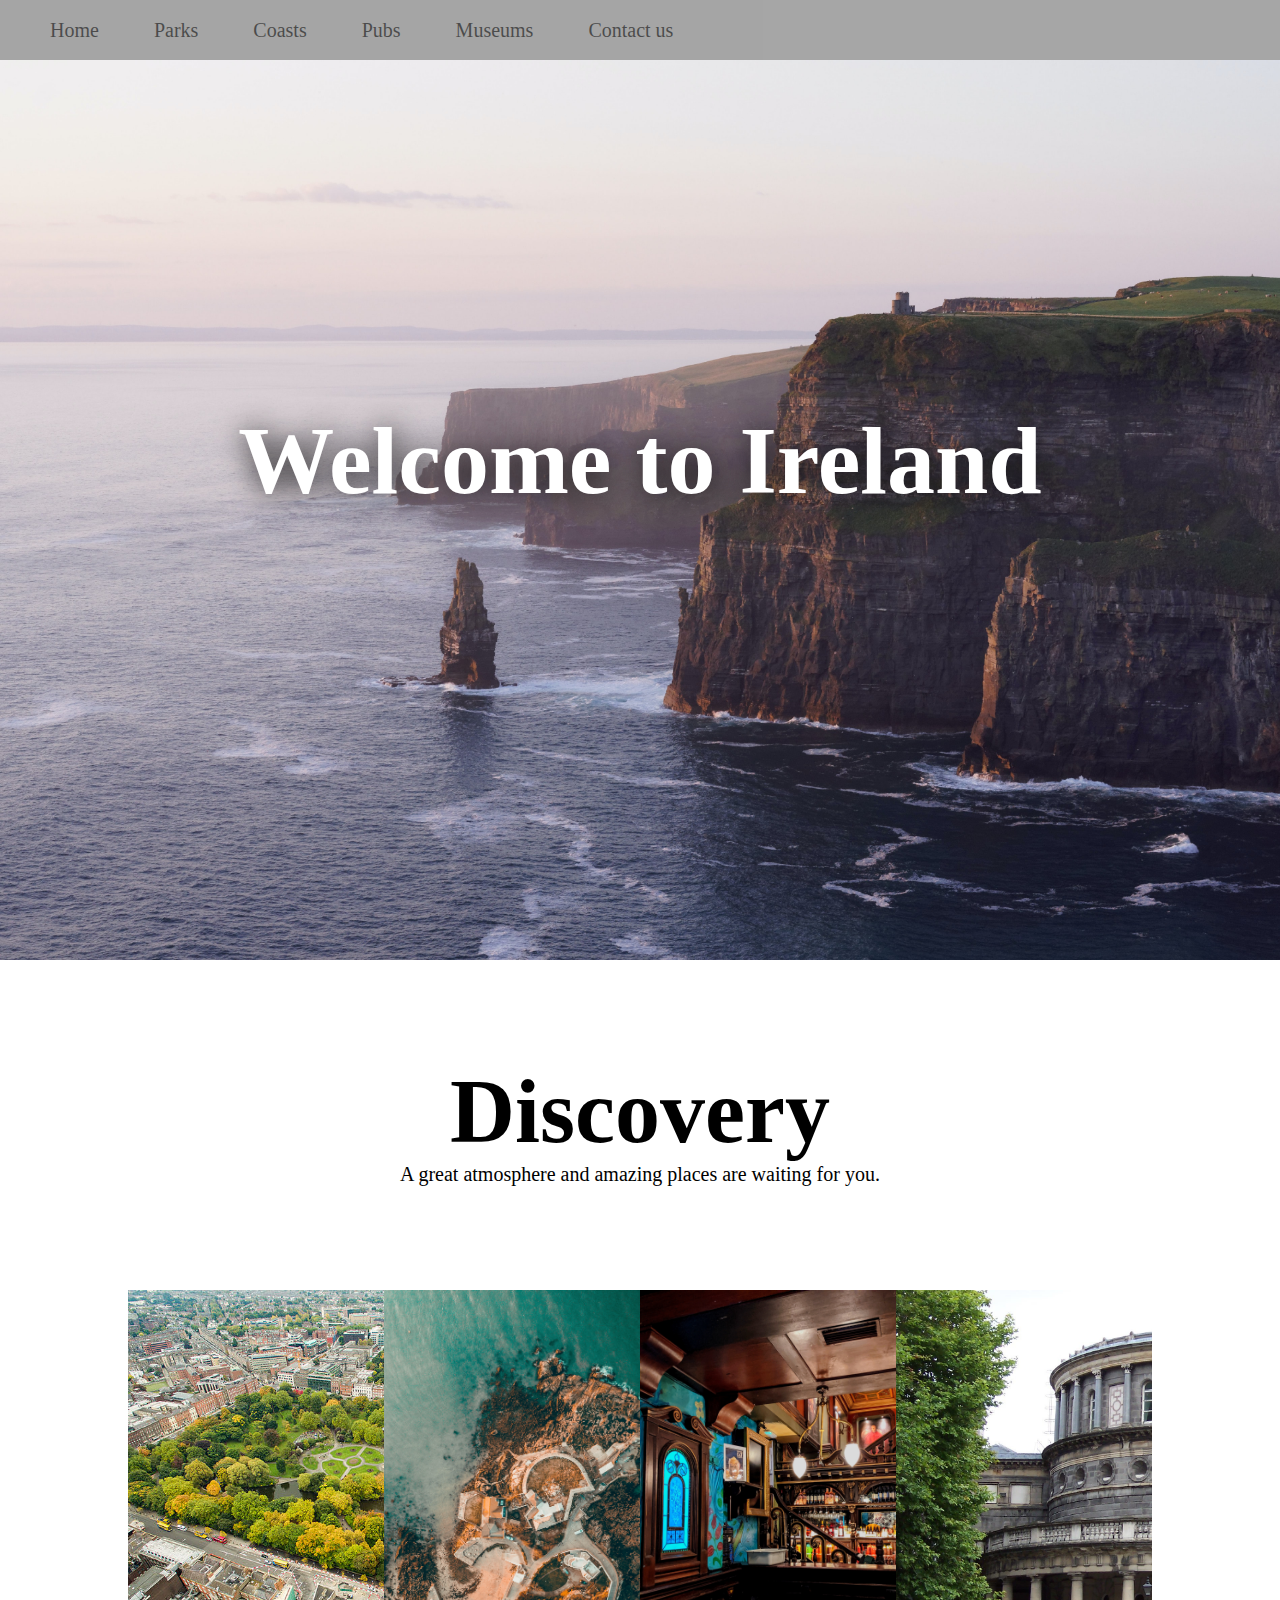
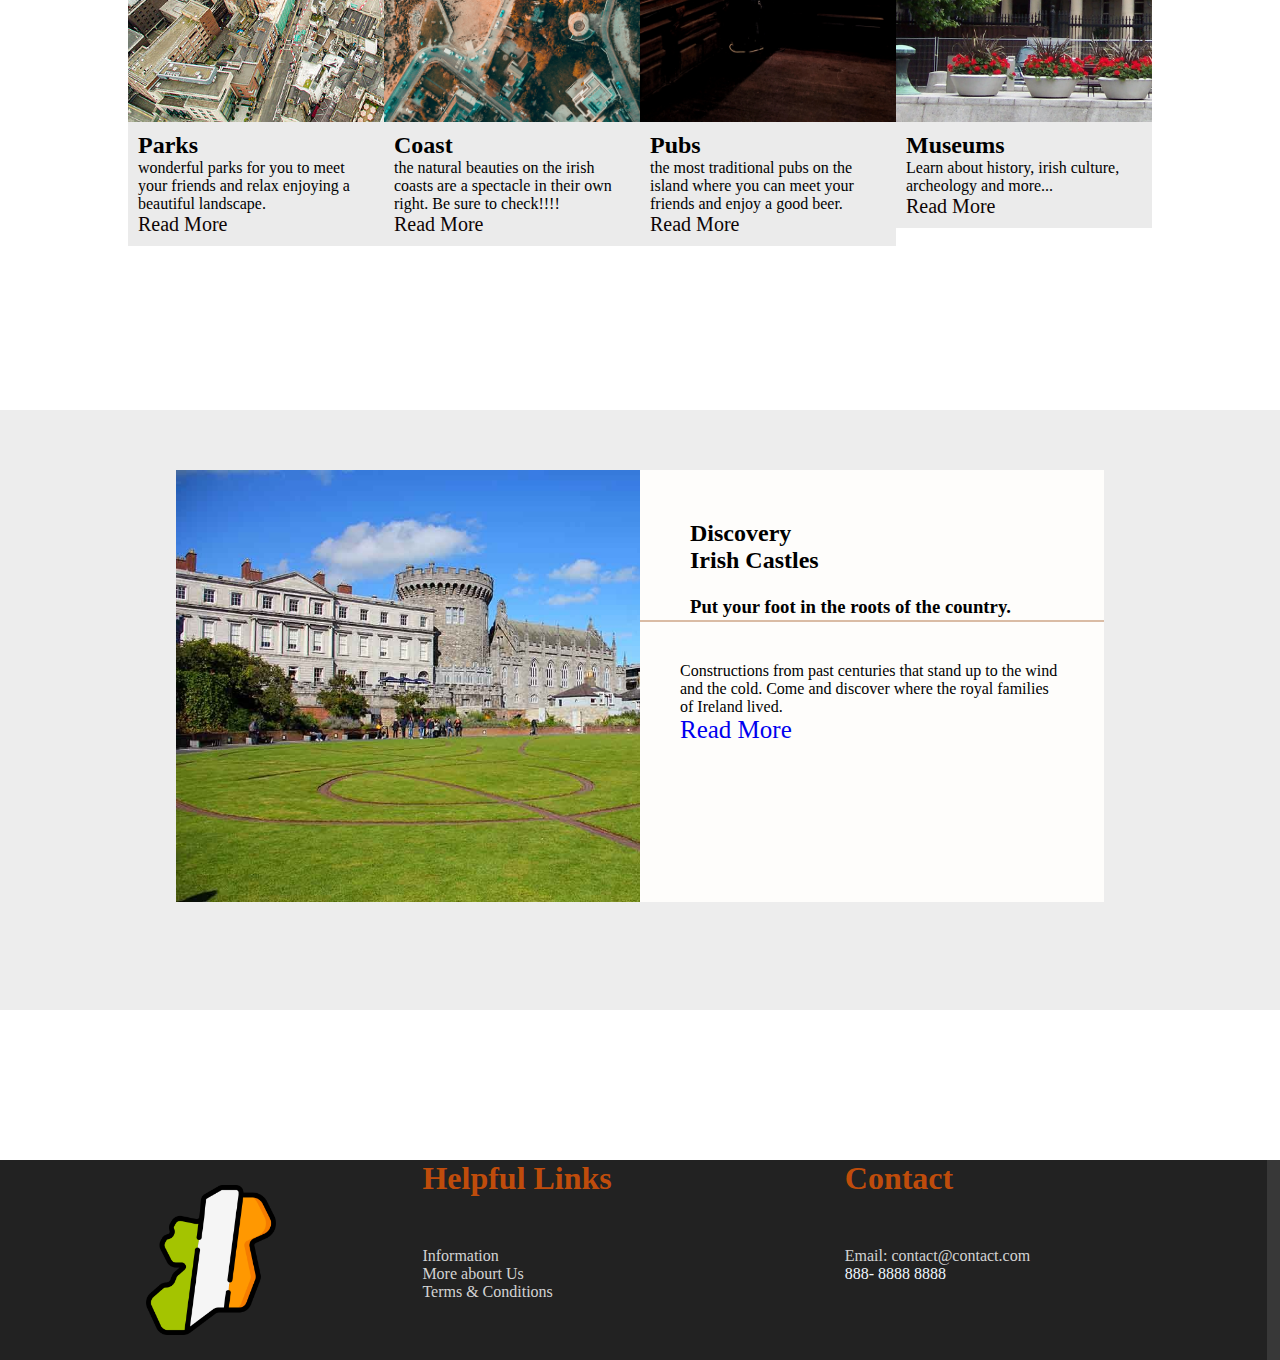
<file: index.html>
<!DOCTYPE html>
<html lang="en">
<head>
    <meta charset="UTF-8">
    <meta http-equiv="X-UA-Compatible" content="IE=edge">
    <meta name="viewport" content="width=device-width, initial-scale=1.0">
    <link rel="stylesheet" href="assets/style.css">
    <title>Index</title>
</head>
<body>

    <nav>
        <div id="navbar-main"></div>
        <div class="navbar-main"> 
            <div class="navbar-links">
                <a href="#navbar-main">Home</a>
                <a href="parks.html">Parks</a>
                <a href="coast.html">Coasts</a>
                <a href="pubs.html">Pubs</a>
                <a href="museums.html">Museums</a>
                <a href="contactus.html">Contact us</a>
            </div>
        </div>

        <div class="index-image">
            <div class="welcome"> 
                <h2>Welcome to Ireland</h2>                
            </div>
        </div>
    </nav>

    <aside>

        <div id="short-coment1"></div>
        <div class="short-coment">
            <h2>Discovery</h2>
            <p>A great atmosphere and amazing places are waiting for you.</p>
            
        </div>

        <div class="container-info">
            <div class="contphoto1 cont-info">
                <div class="contphoto1-photo cont-photo"></div>
                <div class="contphoto1-coment cont-coment">
                    <h2>Parks</h2>
                    <p>wonderful parks for you to meet your friends and relax enjoying a beautiful landscape. </p>
                    <a href="parks.html">Read More</a>
                </div>
            </div>
            
            <div class="contphoto2 cont-info">
                <div class="contphoto2-photo cont-photo"></div>
                <div class="contphoto2-coment cont-coment">
                    <h2>Coast</h2>
                    <p>the natural beauties on the irish coasts are a spectacle in their own right. Be sure to check!!!!</p> 
                    <a href="coast.html">Read More</a>
                </div>
            </div>
            
            <div class="contphoto3 cont-info">

                <div class="contphoto3-photo cont-photo"></div>

                <div class="contphoto3-coment cont-coment">
                    <h2>Pubs</h2>
                    <p>the most traditional pubs on the island where you can meet your friends and enjoy a good beer. </p>
                    <a href="pubs.html">Read More</a>
                </div>
            </div>
            <div class="contphoto4 cont-info">
                <div class="contphoto4-photo cont-photo"></div>
                <div class="contphoto4-coment cont-coment">
                    <h2>Museums</h2>
                    <p>Learn about history, irish culture, archeology and more... </p>
                    <a href="museums.html">Read More</a>
                </div>
            </div>
        </div>

        <div class="castle-container" id="#castle-con1">
            <div class="castle-photo">  
            </div>
            <div class="castle-content">

                <div class="uppercontent">
                    <h2>Discovery</h2>
                    <h2>Irish Castles</h2>
                    <h3><br> Put your foot in the roots of the country.</h3>
                </div>
                <hr>

                <div class="downcontant">
                    Constructions from past centuries that stand up to the wind and the cold. Come and discover where the royal families of Ireland lived.
                    <br>
                    <a href="castles.html">Read More</a>
                    
                </div>
            </div>
        </div>

   
    </aside>

    <footer>
        <div class="footer">
            <div class="footer1">
                <a href="">
                    <div class="logoir">
                    </div>
                </a>
                
            </div>

            <div class="footer2">
                <h1>Helpful Links</h1>
                <a href="" class="footerlink"><p>Information</p></a>
                <a href="" class="footerlink"><p>More abourt Us</p></a>
                <a href="" class="footerlink"><p>Terms & Conditions</p></a>

            </div>

            <div class="footer3">
                <h1>Contact</h1>
                <a href=""><p>Email: contact@contact.com</p></a>
                <p>888- 8888 8888</p>
            </div>






        </div>
    </footer>
</body>
</html>
</file>
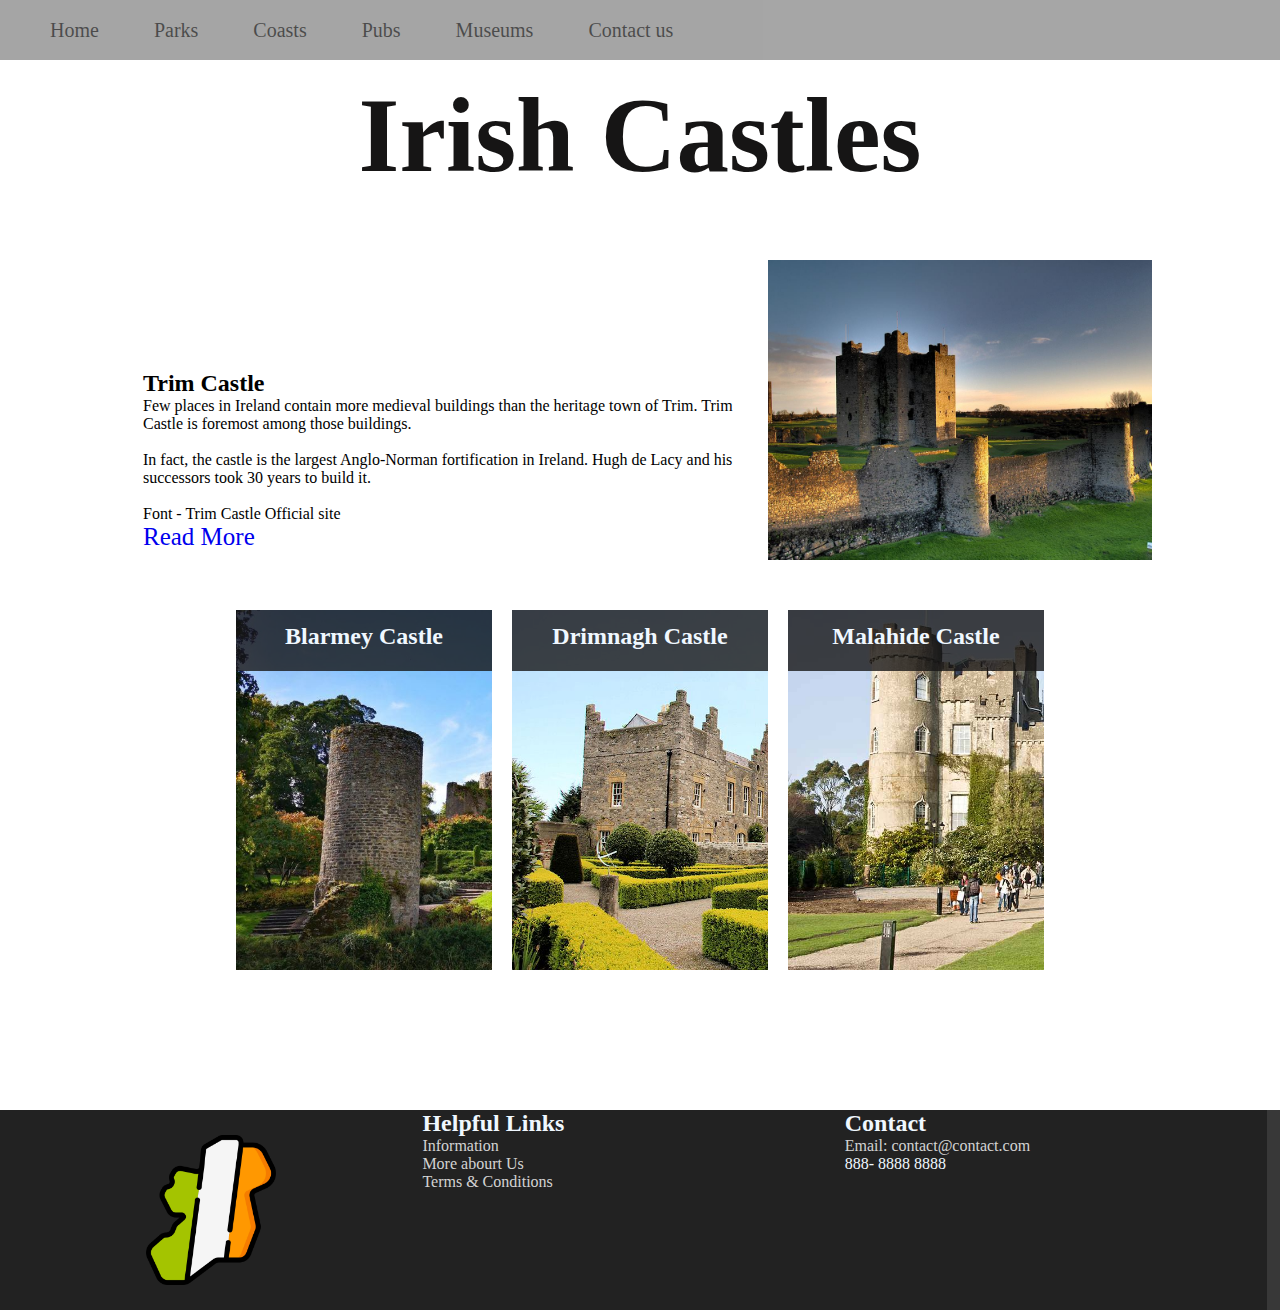
<file: castles.html>
<!DOCTYPE html>
<html lang="en">
<head>
    <meta charset="UTF-8">
    <meta http-equiv="X-UA-Compatible" content="IE=edge">
    <meta name="viewport" content="width=device-width, initial-scale=1.0">
    <link rel="stylesheet" href="assets/style.css">
    <title>Castles</title>
</head>
<body>

    <nav>
        <div class="navbar-main"> 
            <div class="navbar-links">
                <a href="index.html">Home</a>
                <a href="parks.html">Parks</a>
                <a href="coast.html">Coasts</a>
                <a href="pubs.html">Pubs</a>
                <a href="museums.html">Museums</a>
                <a href="contactus.html">Contact us</a>
            </div>
        </div>

        
    </nav>

    <aside>
        <div class="castles-title">
            <h2>Irish Castles</h2>
        </div>

        <div class="castles-comentary"> 
            <div class="comentary1">
                <h2>Trim Castle</h2>
            <p>Few places in Ireland contain more medieval buildings than the heritage town of Trim. Trim Castle is foremost among those buildings. </p> <br>
            <p>In fact, the castle is the largest Anglo-Norman fortification in Ireland. Hugh de Lacy and his successors took 30 years to build it. </p> <br>
                
                
                <p>Font - Trim Castle Official site</p>
            
            <a href="https://heritageireland.ie/places-to-visit/trim-castle/" target="_blank">Read More</a>
            </div>
            <div class="comentary2">
            </div>
        </div>

        <div class="castles-wrap">
   
            <div class="castles-1 castles">
                <a href="https://blarneycastle.ie/" target="_blank"><h2>Blarmey Castle</h2></a>
                
            </div>
            <div class="castles-2 castles">
                <a href="https://www.drimnaghcastle.org/" target="_blank"><h2>Drimnagh Castle</h2></a>
            </div>
            <div class="castles-3 castles">
                <a href="https://www.malahidecastleandgardens.ie/" target="_blank"><h2>Malahide Castle</h2></a>
            </div>
            
        </div>
        <div class="clear"></div>
    </aside>

    <footer>
        <div class="footer">
            <div class="footer1">
                <a href="">
                    <div class="logoir">
                    </div>
                </a>
                
            </div>

            <div class="footer2">
                <h2>Helpful Links</h2>
                <a href="" class="footerlink"><p>Information</p></a>
                <a href="" class="footerlink"><p>More abourt Us</p></a>
                <a href="" class="footerlink"><p>Terms & Conditions</p></a>

            </div>

            <div class="footer3">
                <h2>Contact</h2>
                <a href=""><p>Email: contact@contact.com</p></a>
                <p>888- 8888 8888</p>
            </div>






        </div>
    </footer>
</body>
</html>
</file>
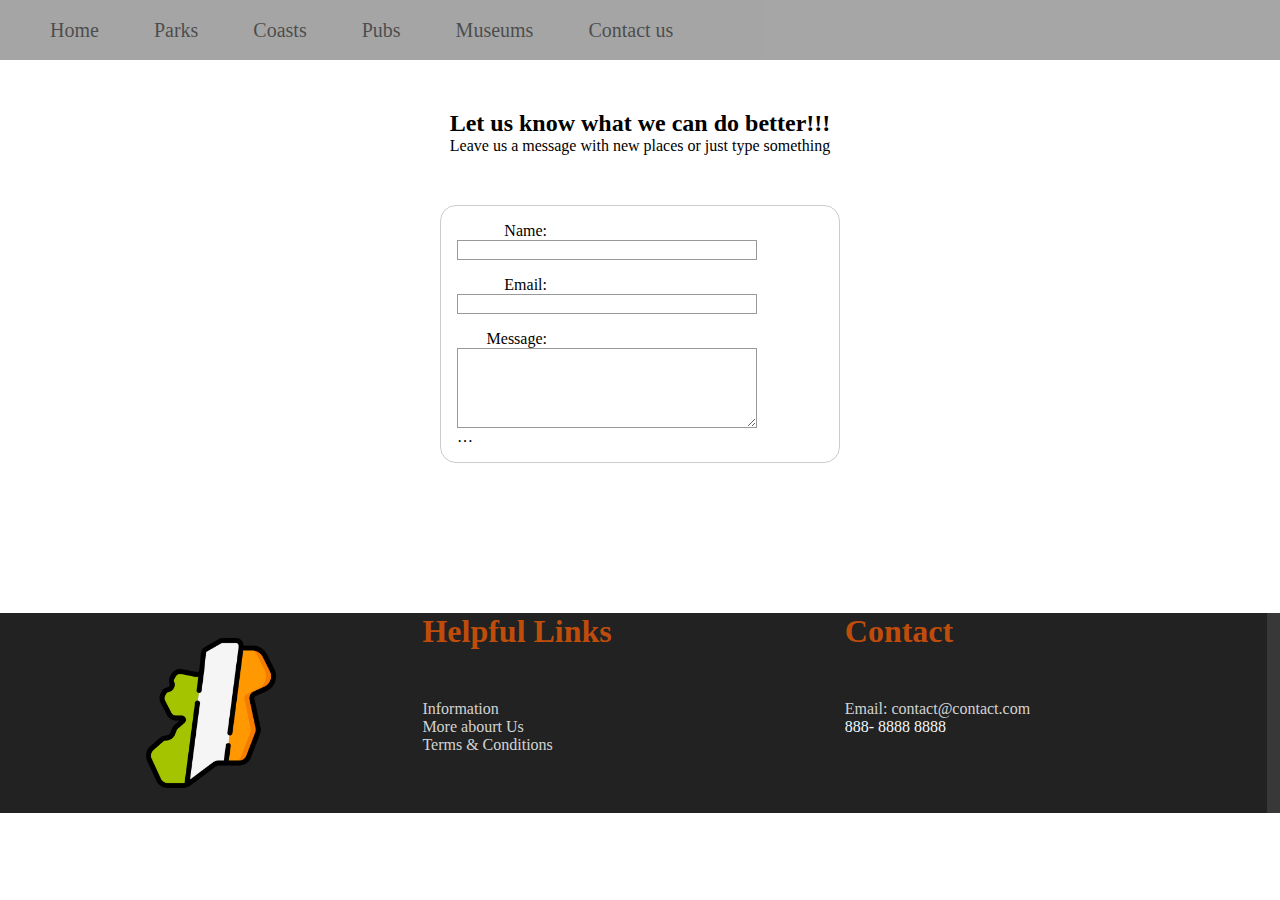
<file: contactus.html>
<!DOCTYPE html>
<html lang="en">
<head>
    <meta charset="UTF-8">
    <meta http-equiv="X-UA-Compatible" content="IE=edge">
    <meta name="viewport" content="width=device-width, initial-scale=1.0">
    <link rel="stylesheet" href="assets/style.css">
    <title>Parks</title>
</head>
<body>

    <nav>
        <div class="navbar-main"> 
            <div class="navbar-links">
                <a href="index.html">Home</a>
                <a href="parks.html">Parks</a>
                <a href="coast.html">Coasts</a>
                <a href="pubs.html">Pubs</a>
                <a href="museums.html">Museums</a>
                <a href="contactus.html">Contact us</a>
            </div>
        </div>
    </nav>

    <aside>

        <div class="message">
            <h2>Let us know what we can do better!!!</h2>
            <p>Leave us a message with new places or just type something</p>
        </div>
        <div class="form">
            <div class="form-wrap">
                <form action="/my-handling-form-page" method="post">
                    <ul>
                      <li>
                        <label for="name">Name:</label>
                        <input type="text" id="name" name="user_name" />
                      </li>
                      <li>
                        <label for="mail">Email:</label>
                        <input type="email" id="mail" name="user_email" />
                      </li>
                      <li>
                        <label for="msg">Message:</label>
                        <textarea id="msg" name="user_message"></textarea>
                      </li>
                  
                      …
                    </ul>
                  </form>
            </div>
        </div>
            
    </aside>

    <footer>
        <div class="footer">
            <div class="footer1">
                <a href="">
                    <div class="logoir">
                    </div>
                </a>
                
            </div>

            <div class="footer2">
                <h1>Helpful Links</h1>
                <a href="" class="footerlink"><p>Information</p></a>
                <a href="" class="footerlink"><p>More abourt Us</p></a>
                <a href="" class="footerlink"><p>Terms & Conditions</p></a>

            </div>

            <div class="footer3">
                <h1>Contact</h1>
                <a href=""><p>Email: contact@contact.com</p></a>
                <p>888- 8888 8888</p>
            </div>
        </div>
    </footer>
</body>
</html>
</file>
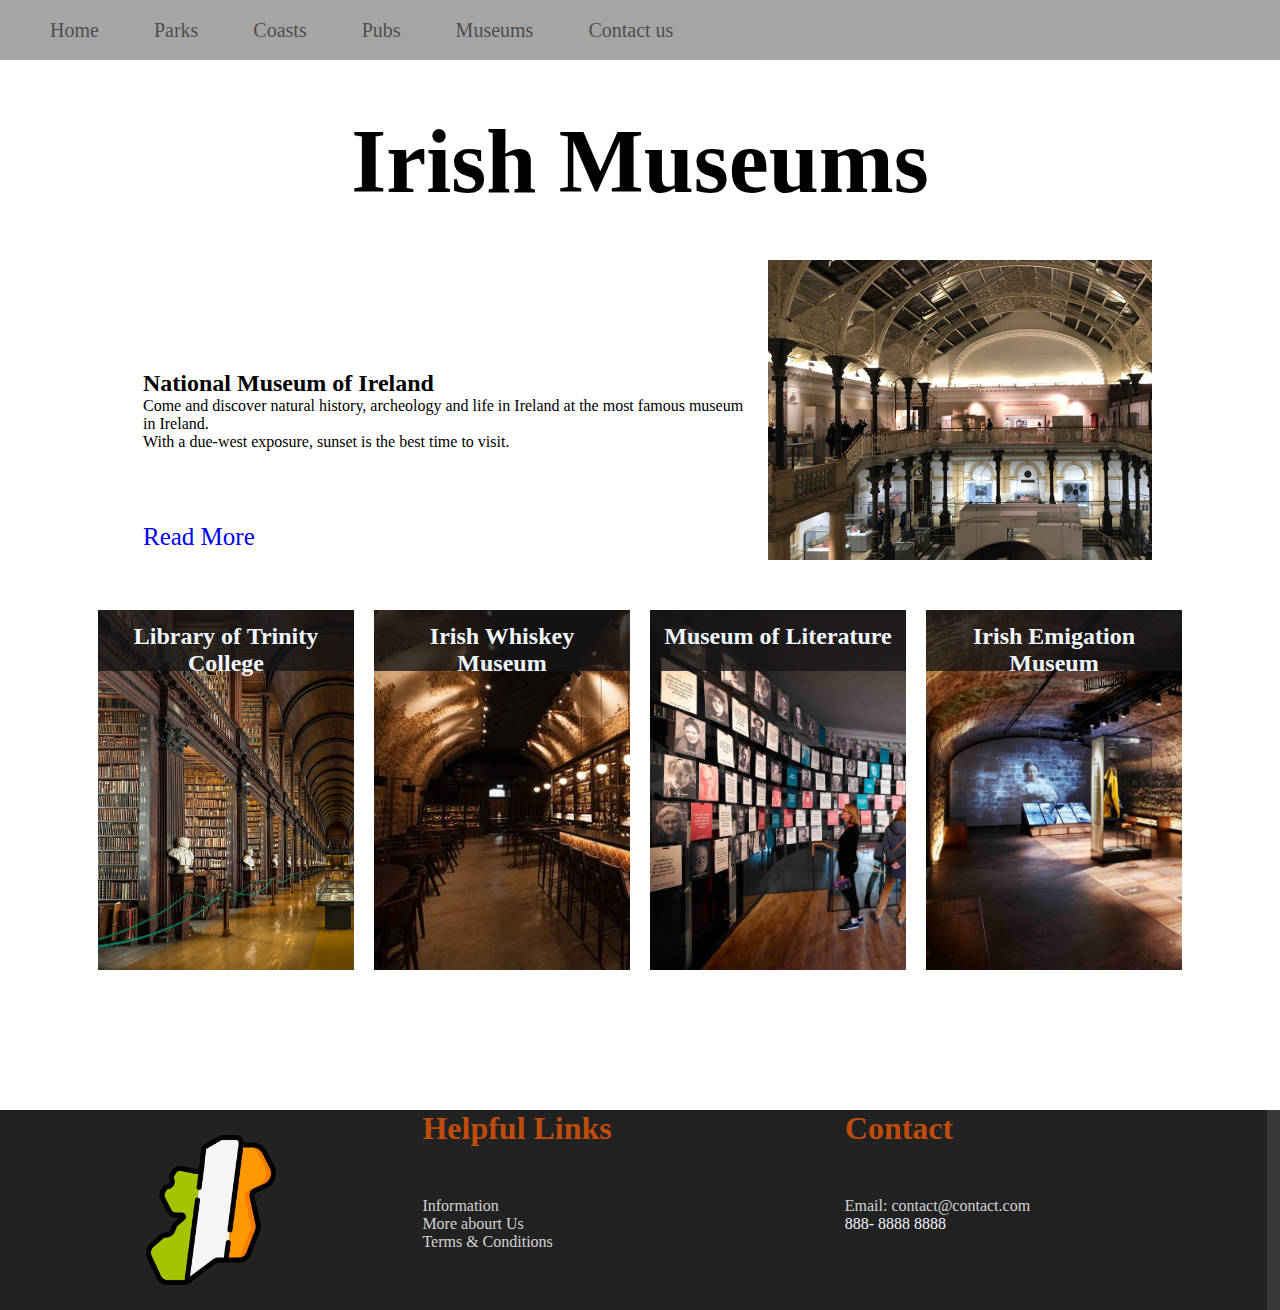
<file: museums.html>
<!DOCTYPE html>
<html lang="en">
<head>
    <meta charset="UTF-8">
    <meta http-equiv="X-UA-Compatible" content="IE=edge">
    <meta name="viewport" content="width=device-width, initial-scale=1.0">
    <link rel="stylesheet" href="assets/style.css">
    <title>Document</title>
</head>
<body>

    <nav>
        <div class="navbar-main"> 
            <div class="navbar-links">
                <a href="index.html">Home</a>
                <a href="parks.html">Parks</a>
                <a href="coast.html">Coasts</a>
                <a href="pubs.html">Pubs</a>
                <a href="museums.html">Museums</a>
                <a href="contactus.html">Contact us</a>
            </div>
        </div>

        
    </nav>

    <aside>
        <div class="museums-title">
            <h2>Irish Museums</h2>
        </div>

        <div class="parks-comentary"> 
            <div class="comentary1">
                <h2> National Museum of Ireland </h2>
            <p>Come and discover natural history, archeology and life in Ireland at the most famous museum in Ireland.
                <p>With a due-west exposure, sunset is the best time to visit.</p>
                <br><br><br><br>
                
            <a href="https://www.museum.ie/en-ie/home" target="_blank">Read More</a>
            </div>
            <div class="museum-comentary2">
                
            </div>
        </div>

        <div class="castles-wrap">
            <div class="museum-1 castles">
                <a href="https://www.tcd.ie/library/" target="_blank"><h2>Library of Trinity College</h2></a>
                
            </div>
            <div class="museum-2 castles">
                <a href="https://www.irishwhiskeymuseum.ie/" target="_blank"><h2>Irish Whiskey Museum</h2></a>
            </div>
            <div class="museum-3 castles">
                <a href="https://moli.ie/" target="_blank"><h2>Museum of Literature </h2></a>
            </div>
            <div class="museum-4 castles">
                <a href="https://epicchq.com/" target="_blank"><h2>Irish Emigation Museum</h2></a>
            </div>
        </div>
        <div class="clear"></div>
   
    </aside>

    <footer>
        <div class="footer">
            <div class="footer1">
                <a href="">
                    <div class="logoir">
                    </div>
                </a>
                
            </div>

            <div class="footer2">
                <h1>Helpful Links</h1>
                <a href="" class="footerlink"><p>Information</p></a>
                <a href="" class="footerlink"><p>More abourt Us</p></a>
                <a href="" class="footerlink"><p>Terms & Conditions</p></a>

            </div>

            <div class="footer3">
                <h1>Contact</h1>
                <a href=""><p>Email: contact@contact.com</p></a>
                <p>888- 8888 8888</p>
            </div>
        </div>

        
    </footer>
</body>
</html>
</file>
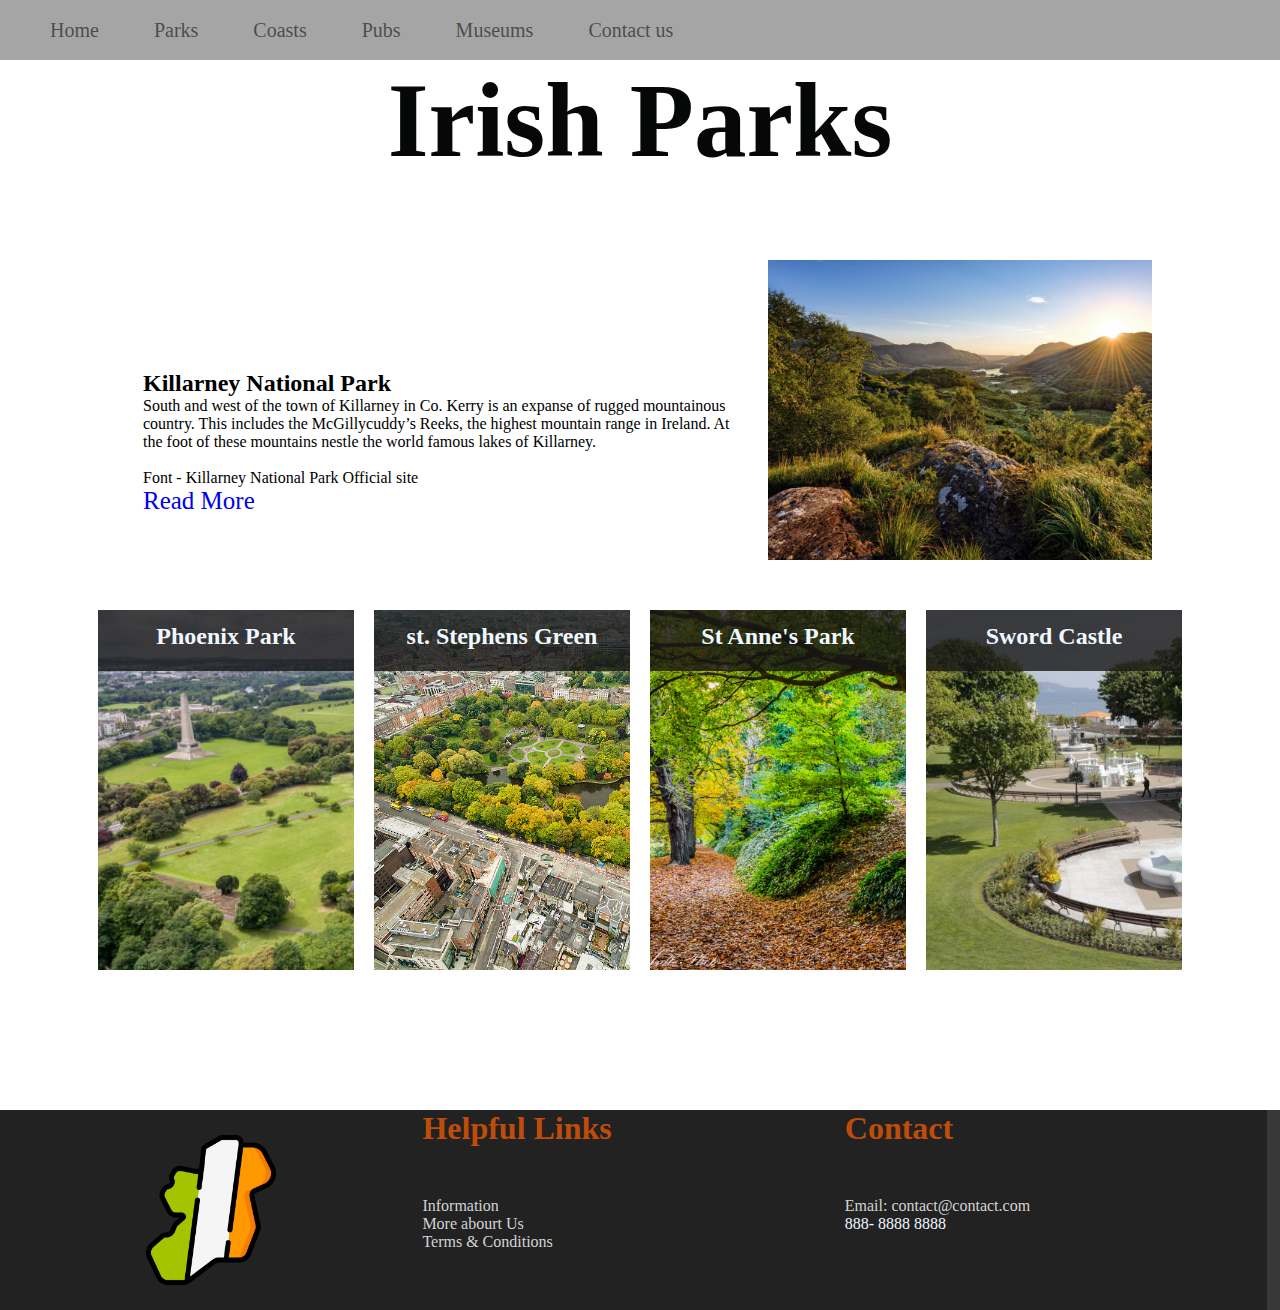
<file: parks.html>
<!DOCTYPE html>
<html lang="en">
<head>
    <meta charset="UTF-8">
    <meta http-equiv="X-UA-Compatible" content="IE=edge">
    <meta name="viewport" content="width=device-width, initial-scale=1.0">
    <link rel="stylesheet" href="assets/style.css">
    <title>Parks</title>
</head>
<body>

    <nav>
        <div class="navbar-main"> 
            <div class="navbar-links">
                <a href="index.html">Home</a>
                <a href="parks.html">Parks</a>
                <a href="coast.html">Coasts</a>
                <a href="pubs.html">Pubs</a>
                <a href="museums.html">Museums</a>
                <a href="contactus.html">Contact us</a>
            </div>
        </div>
    </nav>

    <aside>
        <div class="parks-title">
            <h2>Irish Parks</h2>
        </div>

        <div class="parks-comentary"> 
            <div class="comentary1">
                <h2>Killarney National Park</h2>
            <p>South and west of the town of Killarney in Co. Kerry is an expanse of rugged mountainous country. This includes the McGillycuddy’s Reeks, the highest mountain range in Ireland. At the foot of these mountains nestle the world famous lakes of Killarney. </p> <br>
                
                <p>Font - Killarney National Park Official site</p>
            
            <a href="https://www.nationalparks.ie/killarney/" target="_blank">Read More</a>
            </div>
            <div class="park-comentary2">
                
            </div>
        </div>

        <div class="castles-wrap">
   
            <div class="park-1 castles">
                <a href="https://phoenixpark.ie/" target="_blank"><h2>Phoenix Park</h2></a>
                
            </div>
            <div class="park-2 castles">
                <a href="https://ststephensgreenpark.ie/" target="_blank"><h2>st. Stephens Green</h2></a>
            </div>
            <div class="park-3 castles">
                <a href="https://www.dublincity.ie/residential/parks" target="_blank"><h2>St Anne's Park</h2></a>
            </div>
            <div class="park-4 castles">
                <a href="https://www.dlrcoco.ie/en/parks/peoples-park" target="_blank"><h2>Sword Castle</h2></a>
            </div>
        </div>
        <div class="clear"></div>
    </aside>

    <footer>
        <div class="footer">
            <div class="footer1">
                <a href="">
                    <div class="logoir">
                    </div>
                </a>
                
            </div>

            <div class="footer2">
                <h1>Helpful Links</h1>
                <a href="" class="footerlink"><p>Information</p></a>
                <a href="" class="footerlink"><p>More abourt Us</p></a>
                <a href="" class="footerlink"><p>Terms & Conditions</p></a>

            </div>

            <div class="footer3">
                <h1>Contact</h1>
                <a href=""><p>Email: contact@contact.com</p></a>
                <p>888- 8888 8888</p>
            </div>
        </div>
    </footer>
</body>
</html>
</file>
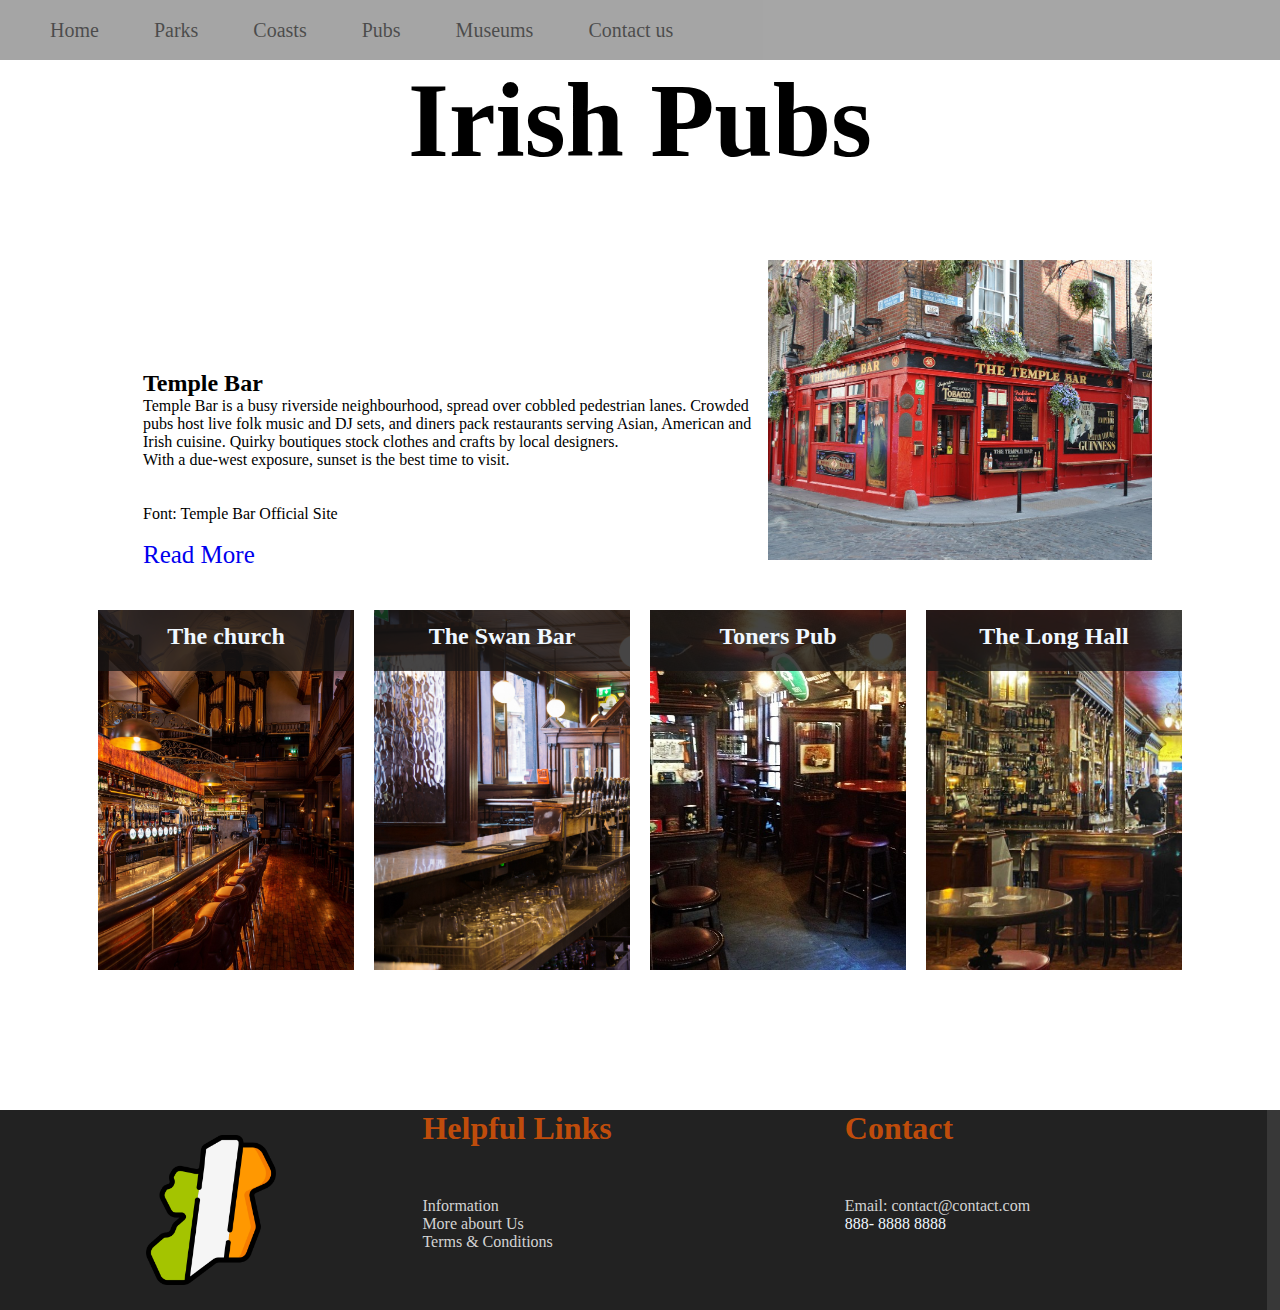
<file: pubs.html>
<!DOCTYPE html>
<html lang="en">
<head>
    <meta charset="UTF-8">
    <meta http-equiv="X-UA-Compatible" content="IE=edge">
    <meta name="viewport" content="width=device-width, initial-scale=1.0">
    <link rel="stylesheet" href="assets/style.css">
    <title>Document</title>
</head>
<body>

    <nav>
        <div class="navbar-main"> 
            <div class="navbar-links">
                <a href="index.html">Home</a>
                <a href="parks.html">Parks</a>
                <a href="coast.html">Coasts</a>
                <a href="pubs.html">Pubs</a>
                <a href="museums.html">Museums</a>
                <a href="contactus.html">Contact us</a>
            </div>
        </div>

        
    </nav>

    <aside>
        <div class="pub-title">
            <h2>Irish Pubs</h2>
        </div>

        <div class="parks-comentary"> 
            <div class="comentary1">
                <h2>Temple Bar</h2>
            <p>Temple Bar is a busy riverside neighbourhood, spread over cobbled pedestrian lanes. Crowded pubs host live folk music and DJ sets, and diners pack restaurants serving Asian, American and Irish cuisine. Quirky boutiques stock clothes and crafts by local designers.
                <p>With a due-west exposure, sunset is the best time to visit.</p>
                
                
                <p><br> <br> Font:  Temple Bar Official Site</p> <br>
                
            <a href="https://thetemplebarpub.com/" target="_blank">Read More</a>
            </div>
            <div class="pub-comentary2">
                
            </div>
        </div>

        <div class="castles-wrap">
   
            <div class="pub-1 castles">
                <a href="https://www.thechurch.ie/" target="_blank"><h2>The church</h2></a>
                
            </div>
            <div class="pub-2 castles">
                <a href="http://theswanbar.com/" target="_blank"><h2>The Swan Bar</h2></a>
            </div>
            <div class="pub-3 castles">
                <a href="https://www.tonerspub.ie/" target="_blank"><h2>Toners Pub</h2></a>
            </div>
            <div class="pub-4 castles">
                <a href="https://www.visitdublin.com/the-long-hall" target="_blank"><h2>The Long Hall</h2></a>
            </div>
        </div>
        <div class="clear"></div>
   
    </aside>

    <footer>
        <div class="footer">
            <div class="footer1">
                <a href="">
                    <div class="logoir">
                    </div>
                </a>
                
            </div>

            <div class="footer2">
                <h1>Helpful Links</h1>
                <a href="" class="footerlink"><p>Information</p></a>
                <a href="" class="footerlink"><p>More abourt Us</p></a>
                <a href="" class="footerlink"><p>Terms & Conditions</p></a>

            </div>

            <div class="footer3">
                <h1>Contact</h1>
                <a href=""><p>Email: contact@contact.com</p></a>
                <p>888- 8888 8888</p>
            </div>






        </div>
    </footer>
</body>
</html>
</file>
<file: assets/style.css>
*{
    padding: 0;
    margin: 0;
    text-decoration: none;
    box-sizing: border-box;
    scroll-behavior: smooth;
}
:root{
    --bgcolornav: rgba(31, 31, 31, 0.89);
    --bgfaceellements: rgba(255, 255, 255, 0.493);
    --face-coments: rgb(197, 197, 197);

    --contcolor: rgba(15, 5, 5, 0.493);

    --bgphotos: rgba(255, 255, 255, 0);
    --bgphotostitle: rgba(124, 124, 124, 0.151);
    --bgphotoscoment: rgba(102, 224, 143, 0.384);

    --bgcastlesmain: rgba(119, 119, 119, 0.13);
    --bgcastle-photo: rgba(196, 135, 23, 0.274);
    --bgcastle-content: rgba(212, 182, 14, 0.151);

    --content:rgba(255, 255, 255, 0.925);

    --uppercontent: rgba(140, 223, 115, 0.199);
    --hr: rgba(163, 32, 22, 0.199);
    --colorbotton: rgba(209, 165, 19, 0.897);
    --downcontant: rgba(140, 223, 115, 0.199);


    --bgfooter: rgba(31, 31, 31, 0.89);
    --bgfooterlink: rgba(236, 236, 236, 0.89);
    --bgfooterlinkhoover: rgba(214, 83, 8, 0.89);
}

/* --nav */
.navbar-main{
    display: flex;
    background-color: var(--bgcolornav);
    opacity: 0.7;
    width: 100%;
    line-height: 60px;
    color: rgb(0, 0, 0);
    background-color: gray;
    z-index: 1;
}
.navbar-links{
    width: 100%;
    font-size: 20px;
    float: right;
    background-color: gray;
    padding: 0 25px;
}
.navbar-links a{ 
    color: rgb(0, 0, 0);  
    padding: 0 25px;
}
/* --end nav */

/* title image pages*/
.index-image{
    background-image: url(../assets/--face-cliffs.jpg);
    background-size: cover;
    height: 100vh;
    align-items: center;
    text-align: center;
    justify-content: center;
}
.parks-image{
    background-image: url(/assets/Killarney-National-Park-Ireland.jpg);
    background-size: cover;
    height: 700px;
    display: flex;
    align-items: center;
    text-align: center;
    justify-content: center;
}
.coast-image{
    background-image: url(/assets/coasts-title\ -\ Fort-Dunree-Leophin-Dunree-Buncrana-Donegal.jpg);
    background-size: cover;
    height: 700px;
    display: flex;
    align-items: center;
    text-align: center;
    justify-content: center;
}
.pubs-image{
    background-image: url(/assets/pubs-title.jpg);
    background-size: cover;
    height: 700px;
    display: flex;
    align-items: center;
    text-align: center;
    justify-content: center;
}
.museums-image{
    background-image: url(/assets/museums-title.jpg);
    background-size: cover;
    height: 700px;
    display: flex;
    align-items: center;
    text-align: center;
    justify-content: center;
}
.castles-image{
    background-image: url(../assets/castletitle\ -\ Dunguaire\ Castle.jpg);
    background-size: cover;
    height: 700px;
    display: flex;
    align-items: center;
    text-align: center;
    justify-content: center;
}
.welcome{
    text-align: center;
    height: 800px;
    font-size: 4rem;
    display: flex;
    justify-content: center;
    align-items: center;
    text-align: center;
    color: white;
    text-shadow: 2px 2px 30px #161515;
}

.welcome1, .welcome3{
    font-size: 2rem;
    font-style: italic;
    text-shadow: 15px 15px 40px #0e0505;
}

.cliffs-location{
    background-color: aqua;
    position: absolute;
    margin-left: 950px;
    margin-top: -200px;
}
/*end title Image pages*/

/*Ireland*/
.short-coment{
    width: 100%;
    margin-top: 100px;
    height: 150px;
    text-align: center;
}
.short-coment h2{
    font-size: 90px;
}
.short-coment p{
    font-size: 20px;
}
/*End Ireland*/

/* castles page*/
.castles-title{
    height: 200px;
    display: flex;
    text-align: center;
    justify-content: center;
    align-items: center;
    font-size: 5rem;
    color: #161515;
}
/* end castles page*/


/*Photos*/
.container-info{
    width: 100%;
    height: 600px;
    transition: 0.5s;
    display: flex;
    flex-wrap: wrap;
    justify-content: center;
    align-items: center;
    margin: 50px 0 50px 0;
    background-color: var(--bgphotos);
    
}
.cont-coment:hover a{
    font-size: 20px;
    background-color: rgb(214, 186, 28);
}

.cont-photo{
    width: 100%;
    height: 80%;
}
.cont-coment{
    height: fit-content;
    padding: 10px;
    background-color: var(--bgphotostitle);
    transition: 0.3s;
}
.cont-coment:hover{
    background-color: var(--bgcastle-content);
}
.cont-info{
    width: 20%;
    height: 90%;
}
.cont-info a{
    font-size: 20px;
    color: #0e0505;
    transition: 0.3s;
}
.contphoto1-photo{
    background-image: url(../assets/park2\ -\ Dublin_Stephens_Green.jpg);
    background-size: cover;
    background-position: -50px;
    transition: 0.3s; 
}
.contphoto2-photo{
    background-image: url(../assets/card2\ -\ Sandymount-Beachd.jpg);
    color: #0e0505;
    background-size: cover;
    transition: 0.3s;
}
.contphoto3-photo{
    background-image: url(../assets/card3\ -jared-burris.jpg);
    background-size: cover;
    transition: 0.3s;
}
.contphoto4-photo{
    background-image: url(../assets/card4\ -\ museums.jpg);
    background-size: cover;
    transition: 0.3s;
}
.contphoto1-photo:hover{
    transform: scale(0.99);
    opacity: 0.8;
}
.contphoto2-photo:hover{
    transform: scale(0.99);
    opacity: 0.8;
}
.contphoto3-photo:hover{
    transform: scale(0.99);
    opacity: 0.8;
}
.contphoto4-photo:hover{
    transform: scale(0.99);
    opacity: 0.8;
}
/*end /*Photos*/


/*Castles*/

.castle-container{
    width: 100%;
    height: 600px;
    margin-top: 150px;
    display: flex;
    justify-content: center;
    padding: 60px;
    flex-wrap: wrap; /*faz o conteudo se ajeitar*/
    background-color:var(--bgcastlesmain);
}
.castle-photo{
    width: 40%;
    height: 90%;
    float: left;
    background-color: var(--bgcastle-photo);
    background-image: url(../assets/castle\ -\ dublincastle.jpg);
    background-size: cover;
    transition: 0.3s;
}
.castle-content{
    width: 40%;
    height: 90%;
    float: left;
    justify-content: center;
    align-items: center;
    background-color: var(--bgcastle-content);
}
.uppercontent{
    height: 150px;
    padding: 50px;
    background-color: var(--content);
}
hr{
    border: 1px solid var(--hr);
}
.downcontant a{
    font-size: 25px;
    transition: 0.3s;
}
.downcontant:hover a{
    background-color: orange;
}
.downcontant{
    height: 280px;
    padding: 40px;
    background-color: var(--content);
}
.castle-photo:hover{
    opacity: 0.8;
}

/*End Castles*/

/* parks page*/

.parks-title{
    width: 100%;
    height: 150px;

    display: flex;
    justify-content: center;
    font-size: 70px;
    margin-bottom: 50px;
    background-position: -150px;
    background-size: cover;
    color: rgb(6, 7, 7);
}
.castles-title{
    width: 100%;
    height: 150px;

    display: flex;
    justify-content: center;
    font-size: 70px;
    margin-bottom: 50px;
    color: #161515;
    background-position: -150px;
    background-size: cover;
}
.coast-title{
    width: 100%;
    height: 150px;
 
    display: flex;
    justify-content: center;
    font-size: 70px;
    margin-bottom: 50px;
    background-size: cover;
    color: rgb(0, 0, 0);
}
.pub-title{
    width: 100%;
    height: 150px;
    display: flex;
    justify-content: center;
    font-size: 70px;
    margin-bottom: 50px;
    background-size: cover;
    color: rgb(0, 0, 0);
}
.museums-title{
    width: 100%;
    height: 100px;
    display: flex;
    justify-content: center;
    font-size: 60px;
    margin: 50px 0 ;
    background-size: cover;
    color: rgb(0, 0, 0);
}


/*end parks page*/

/*Castles page*/

.castles-comentary, .parks-comentary{
    width: 100%;
    height:300px;
    display: flex;
    justify-content: center;
    align-items: center;
    flex-wrap: wrap;
}
.comentary1{
    width: 50%;
    height: 200px;
    padding: 60px 15px;
}
.comentary1 a{
    font-size: 25px;
    transition: 0.3s;
}
.comentary1:hover a{
    color: orange;
}
.comentary2{
    width: 30%;
    float: right;
    height: 300px;
    background-color: rgb(48, 40, 168);
    background-image: url(../assets/castle\ -\ trimcastle.jpg);
    background-size: cover;
}
.park-comentary2{
    width: 30%;
    float: right;
    height: 300px;
    background-image: url(../assets/park2-Killarney-National-Park-Ireland.jpg);
    background-size: cover;
}
.park-1{
    background-image: url(../assets/park1\ -\ phoenix\ park.jpg);
    background-size: cover;
    background-position: -50px;
}
.park-2{
    background-image: url(../assets/park2\ -\ Dublin_Stephens_Green.jpg);
    background-size: cover;
    background-position: -50px;
}
.park-3{
    background-image: url(../assets/park3\ -\ st\ annis\ park.jpeg.crdownload);
    background-size: cover;
    background-position: -50px;
}
.park-4{
    background-image: url(../assets/park4\ -\ peoples\ park.jpg);
    background-size: cover;
    background-position: -50px;
}


.coast-comentary2{
    width: 30%;
    float: right;
    height: 300px;
    background-size: cover;
}
.coast-1{
    background-image: url(../assets/card2\ -\ Sandymount-Beachd.jpg);
    background-size: cover;
}

.coast-2{
    background-image: url(../assets/Ring-of-Kerry-Lookout-Car-Park-Ireland.jpg);
    background-size: cover;
}

.coast-3{
    background-image: url(../assets/card\ -\ Dingle-Peninsula-County-Kerry-Ireland.jpg);
    background-size: cover;
}
.coast-4{
    background-image: url(../assets/cost2\ -\ Fort-Dunree-Leophin-Dunree-Buncrana-Donegal.jpg);
    background-size: cover;
    background-position: -250px;
}
.pub-comentary2{
    width: 30%;
    float: right;
    height: 300px;
    background-image: url(../assets/pub\ -\ temple-bar.jpg);
    background-size: cover;
}
.pub-1{
    background-image: url(../assets/pub1\ -\ thechurch.jpg);
    background-size: cover;
}
.pub-2{
    background-image: url(../assets/pub2\ -\ teh\ swan\ bar.jpg);
    background-size: cover;
}
.pub-3{
    background-image: url(../assets/pub-3\ toners.jpg.crdownload);
    background-size: cover;
}
.pub-4{
    background-image: url(../assets/pub4\ -\ thelonghall.jpeg);
    background-size: cover;
}
.museum-comentary2{
    width: 30%;
    float: right;
    height: 300px;
    background-image: url(../assets/museums-title.jpg);
    background-size: cover;
}
.museum-1{
    background-image: url(../assets/museum1.jpg);
    background-size: cover;
}
.museum-2{
    background-image: url(../assets/museum2.jpg);
    background-size: cover;
}
.museum-3{
    background-image: url(../assets/museum3.jpg);
    background-size: cover;
}
.museum-4{
    background-image: url(../assets/museum4.jpg);
    background-size: cover;
}


















.castles-wrap{
    width: 100%;
    height: 400px;
    display: flex;
    justify-content: center;
   
    flex-wrap: wrap;
}
.castles{
    width: 20%;
    height: 90%;
    margin: 50px 10px ;
    text-align: center;
}
.castles h2{
    background-color: #161515cb;
    height: 17%;
    padding: 5%;
    color: aliceblue;
    transition: 0.3s;
}
.castles:hover h2{
    background-color: rgb(255, 166, 0);
    color: #070404;
}
.castles-1{
    background-image: url(../assets/castle1\ -\ blarmeycastle.jpeg);
    background-size: cover;
}

.castles-2{
    background-image: url(../assets/castle2\ -\ drimnaghcastle.jpg);
    background-size: cover;
}
.castles-3{
    background-image: url(../assets/castle3\ -\ malahidecastle.jpg);
    background-size: cover;
}


/*end castles page*/

/*Page parks*/

/*end page parks*/

/*Footer*/
.footer{
    margin-top: 150px;
    background-color: var(--bgfooter);
    height: 200px;
    color: aliceblue;
    justify-content: center;
}
.footer a{
    color: var(--bgfooterlink);
}
.footer1{
    background-color: var(--bgfooter);
    width: 33%;
    height: 100%;
    float: left;
    display: flex;
    justify-content: center;
    text-align: center;
    align-items: center;
    flex-flow: wrap;
}
.logoir{
    height: 150px;
    width: 150px;
    background-image: url(../assets/ireland.png);
    background-size: cover;
    
}
.footer2{
    background-color: var(--bgfooter);
    width: 33%;
    float: left;
    height: 100%;
    transition: 0.3s;
}
.footer2 h1{
    color: var(--bgfooterlinkhoover);
    margin-bottom: 50px;
}
.footerlink:hover{
    color: brown;
}
.footer3{
    background-color: var(--bgfooter);
    width: 33%;
    float: left;
    height: 100%;
}
.footer3 h1{
    color: var(--bgfooterlinkhoover);
    margin-bottom: 50px;
}
form {
    margin: 50px auto;
    width: 400px;
    padding: 1em;
    border: 1px solid #ccc;
    border-radius: 1em;
}
  
ul {
    list-style: none;
    padding: 0;
    margin: 0;
}
  
form li + li {
    margin-top: 1em;
}
  
label {
    display: inline-block;
    width: 90px;
    text-align: right;
}
  
input, textarea {
    
    font: 1em sans-serif;
  
    
    width: 300px;
    box-sizing: border-box;
  
    
    border: 1px solid #999;
  }
  
input:focus,textarea:focus {
    border-color: #000;
}
  
textarea {
    vertical-align: top;
    height: 5em;
}
  
.button {
    padding-left: 90px;
}
  
button {
    margin-left: 0.5em;
}
.message{
    margin-top: 50px;
    text-align: center;
}

    
@media screen and (max-width: 850px) {
    video{
        width: 100%;
        height: 300px;
    }
    .navbar-main{
        display: flex;
        justify-content: center;
        text-align: center;
        align-items: center;
    }
    .navbar-links a{
        display: flex;
        float: left;
        text-align: center;
        justify-content: center;
        align-items: center;
        width: 100%;
        color: aliceblue;
    }

    /*Photos*/
    .container-info{
        background-color: rgba(240, 248, 255, 0);
    }
    .contphoto1, .contphoto2, .contphoto3, .contphoto4{
        width: 100%;
        height: 650px;
        margin: 10px;
    }
    .container-photo{
        margin-top: 1200px;
    }
    .container-castle{
        margin-top: 1000px;
    }
    /*End photos*/

    /*castles*/
    .castle-container{
        margin-top: 2100px;
        height: fit-content;
    }
    .castle-photo{
        width: 100%;
        height: 300px;
    }
    .castle-content{
        width: 100%;
    }
    .downcontant{
        height: fit-content;
    }
    /*end castles*/
    .castles-wrap{
        margin-top: 450px;
    }
    /*castles page*/

    .castles-image{
        background-position: -350px;
    }
    .castles-title{
        font-size: 3rem;
        height: 200px;
    }
    .castles-comentary{
        height: fit-content;
    }
    /*end castles page*/

    .comentary1{
        width: 100%;
    }
    .comentary2{
        width: 100%;
    }
    .museum-comentary2, .park-comentary2, .coast-comentary2, .castles-comentary2, .pub-comentary2{
        width: 100%;
        margin-top: 100px;
    }
    
    .castles{
        width: 100%;
        height: 450px;
        margin: 10px;
    }
    .coast-title{
        height: fit-content;
    }
    .pub-title{
        height: fit-content;
    }

    .parks-title{
        width: 100%;
        height: fit-content;
    }
    .museums-title{
        width: 100%;
        height: fit-content;
    }
    
    /*Footer*/
    .clear{
        margin-top: 1500px;
    }
    .footer{
        text-align: center;
        
    }
 
    .footer1{
        width: 100%;
        
    }
    .footer2{
        width: 100%;
    }
    .footer3{
        width: 100%;
    }
    /*End Footer*/
}
</file>
